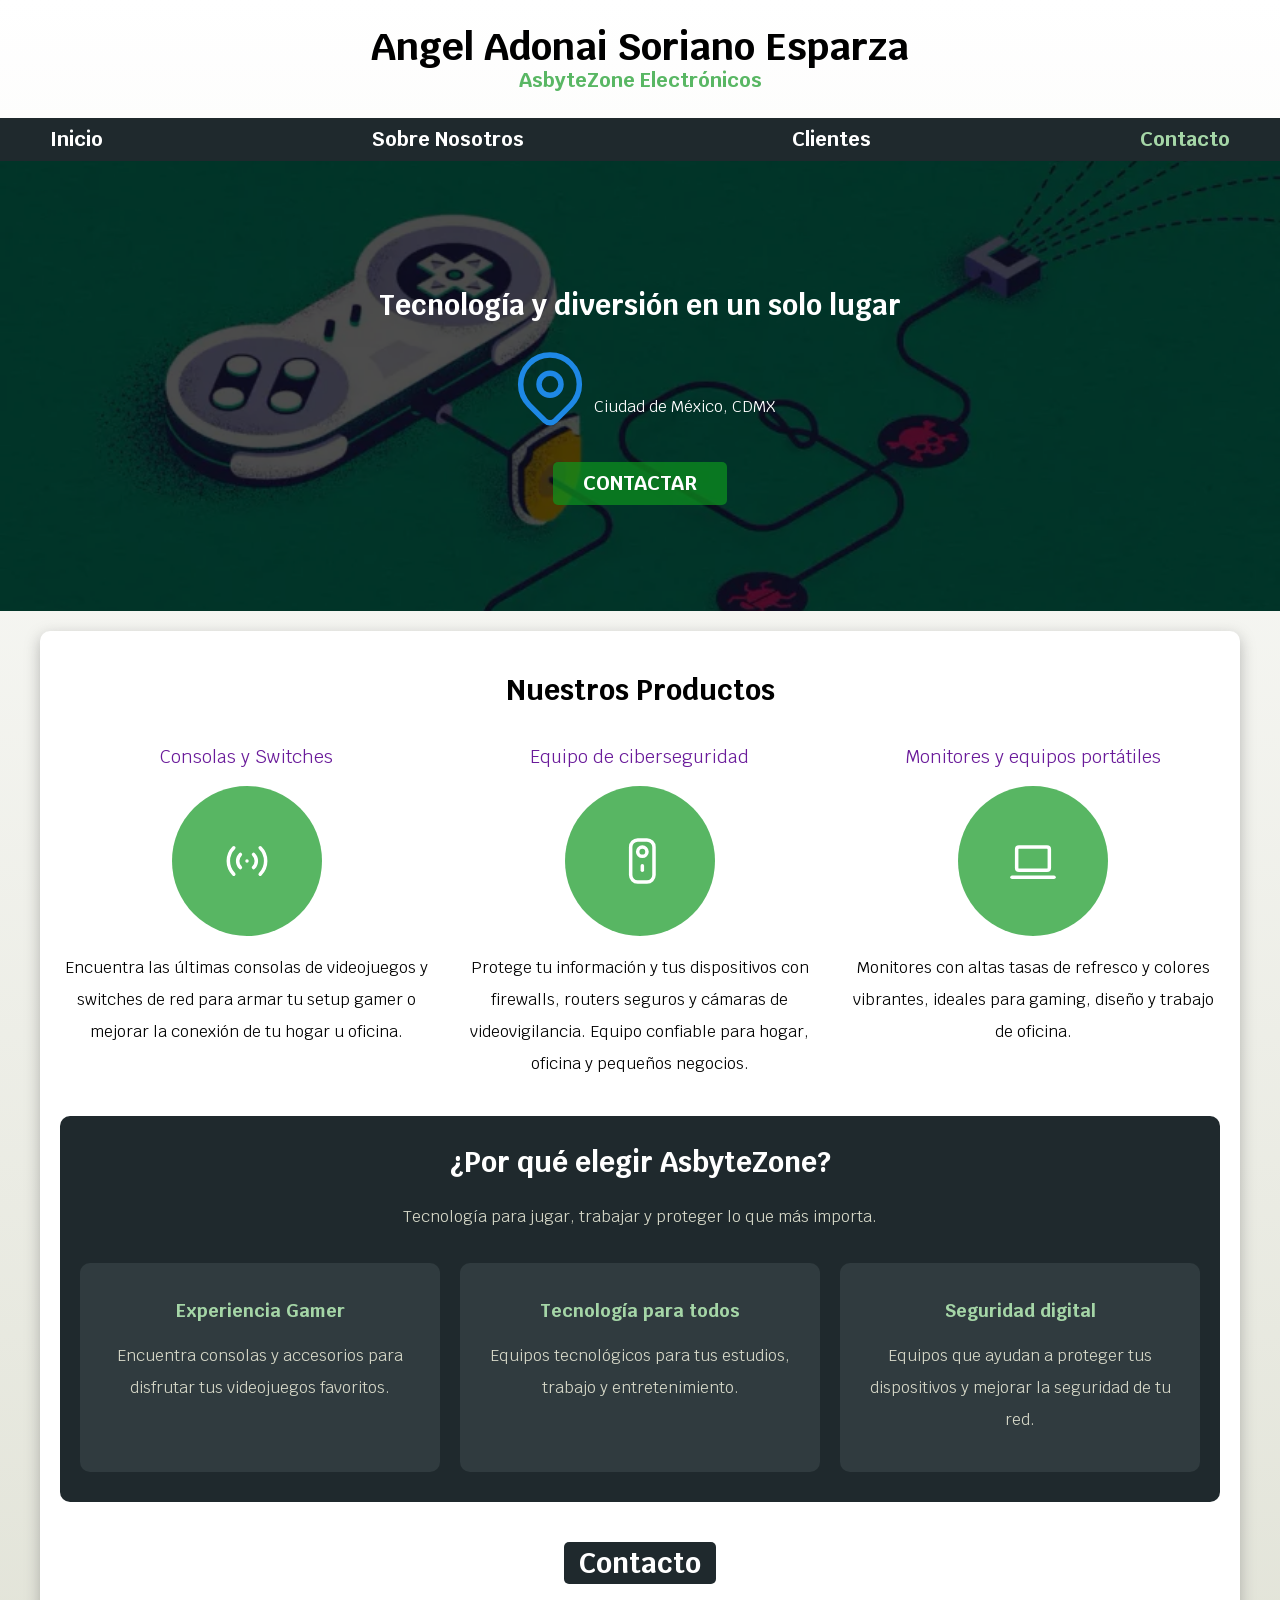
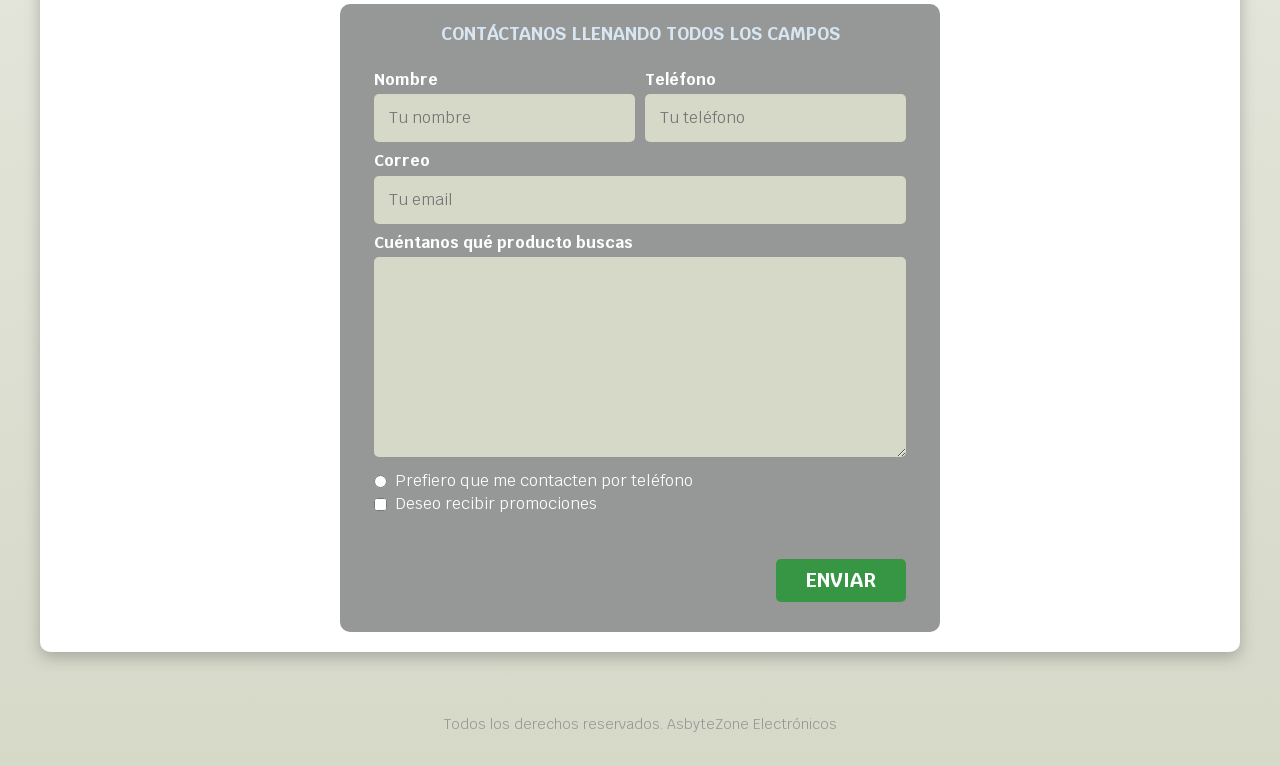
<file: index.html>
<!DOCTYPE html>
<html lang="es">
<head>
    <meta charset="UTF-8">
    <meta name="viewport" content="width=device-width, initial-scale=1.0">
    <title>AsbyteZone Electrónicos</title>
    <link rel="preload" href="css/normalize.css" as="style">
    <link rel="stylesheet" href="css/normalize.css">
    <link rel="preconnect" href="https://fonts.googleapis.com">
    <link rel="preconnect" href="https://fonts.gstatic.com" crossorigin>
    <link href="https://fonts.googleapis.com/css2?family=Krub:wght@400;700&display=swap" rel="stylesheet">
    <link rel="preload" href="css/styles.css" as="style">
    <link rel="stylesheet" href="css/styles.css">
</head>
<body>

    <header>
        <h1 class="titulo">Angel Adonai Soriano Esparza <span class="marca">AsbyteZone Electrónicos</span></h1>
    </header>

    <div class="nav-bg">
        <nav class="navegacion-principal contenedor">
            <a href="index.html">Inicio</a>
            <a href="nosotros.html">Sobre Nosotros</a>
            <a href="#">Clientes</a>
            <a href="https://www.instagram.com/angelesparza511?igsi=Mm44c2J4M3JjdTg4">Contacto</a>
        </nav>
    </div>

    <section class="hero">
        <div class="contenido-hero">
            <h2>Tecnología y diversión en un solo lugar</h2>
            <div class="ubicacion">
                <svg xmlns="http://www.w3.org/2000/svg" width="88" height="88" viewBox="0 0 24 24" fill="none" stroke="#1e88e5" stroke-width="1.5" stroke-linecap="round" stroke-linejoin="round" class="icon icon-tabler icons-tabler-outline icon-tabler-map-pin">
                    <path stroke="none" d="M0 0h24v24H0z" fill="none" />
                    <path d="M9 11a3 3 0 1 0 6 0a3 3 0 0 0 -6 0" />
                    <path d="M17.657 16.657l-4.243 4.243a2 2 0 0 1 -2.827 0l-4.244 -4.243a8 8 0 1 1 11.314 0" />
                </svg>
                <p>Ciudad de México, CDMX</p>
            </div>
            <a class="boton" href="#contacto">Contactar</a>
        </div>
    </section>

    <main class="contenedor sombra">
        <h2>Nuestros Productos</h2>

        <div class="servicios">
            <section class="servicio">
                <h3>Consolas y Switches</h3>
                <div class="iconos">
                    <svg xmlns="http://www.w3.org/2000/svg" width="56" height="56" viewBox="0 0 24 24" fill="none" stroke="#ffffff" stroke-width="1.5" stroke-linecap="round" stroke-linejoin="round">
                        <path stroke="none" d="M0 0h24v24H0z" fill="none" />
                        <path d="M12 12l0 .01" />
                        <path d="M14.828 9.172a4 4 0 0 1 0 5.656" />
                        <path d="M17.657 6.343a8 8 0 0 1 0 11.314" />
                        <path d="M9.168 14.828a4 4 0 0 1 0 -5.656" />
                        <path d="M6.337 17.657a8 8 0 0 1 0 -11.314" />
                    </svg>
                </div>
                <p>Encuentra las últimas consolas de videojuegos y switches de red para armar tu setup gamer o mejorar la conexión de tu hogar u oficina.</p>
            </section>
            <section class="servicio">
                <h3>Equipo de ciberseguridad</h3>
                <div class="iconos">
                    <svg xmlns="http://www.w3.org/2000/svg" width="56" height="56" viewBox="0 0 24 24" fill="none" stroke="#ffffff" stroke-width="1.5" stroke-linecap="round" stroke-linejoin="round">
                        <path stroke="none" d="M0 0h24v24H0z" fill="none" />
                        <path d="M11 8a2 2 0 0 1 2 -2a2 2 0 0 1 2 2a2 2 0 0 1 -2 2a2 2 0 0 1 -2 -2" />
                        <path d="M8 6a3 3 0 0 1 3 -3h4a3 3 0 0 1 3 3v12a3 3 0 0 1 -3 3h-4a3 3 0 0 1 -3 -3v-12" />
                        <path d="M13 14v2" />
                    </svg>
                </div>
                <p>Protege tu información y tus dispositivos con firewalls, routers seguros y cámaras de videovigilancia. Equipo confiable para hogar, oficina y pequeños negocios.</p>
            </section>
            <section class="servicio">
                <h3>Monitores y equipos portátiles</h3>
                <div class="iconos">
                    <svg xmlns="http://www.w3.org/2000/svg" width="56" height="56" viewBox="0 0 24 24" fill="none" stroke="#ffffff" stroke-width="1.5" stroke-linecap="round" stroke-linejoin="round">
                        <path stroke="none" d="M0 0h24v24H0z" fill="none" />
                        <path d="M3 19l18 0" />
                        <path d="M5 7a1 1 0 0 1 1 -1h12a1 1 0 0 1 1 1v8a1 1 0 0 1 -1 1h-12a1 1 0 0 1 -1 -1l0 -8" />
                    </svg>
                </div>
                <p>Monitores con altas tasas de refresco y colores vibrantes, ideales para gaming, diseño y trabajo de oficina.</p>
            </section>
        </div>
        
        <section class="destacados">
            <h2>¿Por qué elegir AsbyteZone?</h2>

            <p class="destacados-intro">
                Tecnología para jugar, trabajar y proteger lo que más importa.
            </p>

            <div class="destacados-grid">

                <div class="destacado">
                    <h3>Experiencia Gamer</h3>
                    <p>
                        Encuentra consolas y accesorios para disfrutar
                        tus videojuegos favoritos.
                    </p>
                </div>

                <div class="destacado">
                    <h3>Tecnología para todos</h3>
                    <p>
                        Equipos tecnológicos para tus estudios,
                        trabajo y entretenimiento.
                    </p>
                </div>

                <div class="destacado">
                    <h3>Seguridad digital</h3>
                    <p>
                        Equipos que ayudan a proteger tus dispositivos
                        y mejorar la seguridad de tu red.
                    </p>
                </div>

            </div>
        </section>

        <section class="contacto" id="contacto">
            <h2>Contacto</h2>
            <form class="formulario">
                <fieldset>
                    <legend>Contáctanos llenando todos los campos</legend>

                    <div class="contenedor-campos">
                        <div class="campo">
                            <label>Nombre</label>
                            <input class="input-text" type="text" placeholder="Tu nombre">
                        </div>

                        <div class="campo">
                            <label>Teléfono</label>
                            <input class="input-text" type="tel" placeholder="Tu teléfono">
                        </div>

                        <div class="campo campo-completo">
                            <label>Correo</label>
                            <input class="input-text" type="email" placeholder="Tu email">
                        </div>

                        <div class="campo campo-completo">
                            <label>Cuéntanos qué producto buscas</label>
                            <textarea class="input-text"></textarea>
                        </div>

                        <div class="campo campo-completo campo-opciones">
                            <label>
                                <input type="radio" name="contacto-preferido">
                                Prefiero que me contacten por teléfono
                            </label>
                            <label>
                                <input type="checkbox">
                                Deseo recibir promociones
                            </label>
                        </div>
                    </div>

                    <div class="enviar">
                        <input class="boton" type="submit" value="Enviar">
                    </div>
                </fieldset>
            </form>
        </section>
    </main>

    <footer class="footer">
        <p id="pie-pagina">Todos los derechos reservados. AsbyteZone Electrónicos</p>
    </footer>

</body>
</html>
</file>
<file: css/styles.css>
:root {
    --negro: #212121;
    --primario: #0e961eb0;
    --secundario: #1f292d;
    --gris: #969898;
    --grisClaro: #d6d8c8;
    --blanco: #ffffff;
}

html {
    font-size: 62.5%;
    box-sizing: border-box;
}

*, *:before, *:after {
    box-sizing: inherit;
}

body {
    font-size: 16px;
    font-family: 'Krub', sans-serif;
    background-image: linear-gradient(to top, var(--grisClaro) 0%, var(--blanco) 100%);
}

.contenedor {
    max-width: 120rem;
    width: 95%;
    margin: 0 auto;
}

.boton {
    background-color: var(--secundario);
    color: var(--blanco);
    padding: 1rem 3rem;
    margin-top: 3rem;
    font-size: 2rem;
    text-decoration: none;
    text-transform: uppercase;
    font-weight: bolder;
    border-radius: .5rem;
    width: 90%;
    text-align: center;
    border: none;
}

.sombra {
    box-shadow: 0px 5px 15px 0px rgba(112, 112, 112, 0.48);
    background-color: var(--blanco);
    padding: 2rem;
    border-radius: 1rem;
}

h1 {
    font-size: 3.8rem;
}

h2 {
    font-size: 2.8rem;
}

h3 {
    font-size: 1.8rem;
}

h1, h2, h3 {
    text-align: center;
}

.titulo span {
    font-size: 2rem;
}

#pie-pagina {
    text-align: center;
    color: var(--gris);
    font-size: 1.4rem;
}

.nav-bg {
    background-color: var(--secundario);
}

.navegacion-principal {
    display: flex;
    flex-direction: column;
}

.navegacion-principal a {
    display: block;
    text-align: center;
    color: var(--blanco);
    text-decoration: none;
    font-size: 2rem;
    font-weight: 700;
    padding: 1rem;
    transition: background-color 0.2s ease;
}

.navegacion-principal a:hover {
    background-color: var(--primario);
    color: var(--negro);
}

.navegacion-principal a[href^="http"] {
    color: var(--primario);
}

.navegacion-principal a[href^="http"]:hover {
    color: var(--negro);
}

.hero {
    background-image: url(../img/gaming-seguridad.jpeg);
    background-repeat: no-repeat;
    background-size: cover;
    background-position: center center;
    height: 450px;
    position: relative;
    margin-bottom: 2rem;
}

.contenido-hero {
    position: absolute;
    background-color: rgba(0, 0, 0, .7);
    width: 100%;
    height: 100%;
    display: flex;
    flex-direction: column;
    align-items: center;
    justify-content: center;
}

.contenido-hero h2,
.contenido-hero p {
    color: var(--blanco);
}

.contenido-hero .ubicacion {
    display: flex;
    align-items: flex-end;
}

.servicio {
    display: flex;
    flex-direction: column;
    align-items: center;
}

.servicio h3 {
    color: var(--secundario);
    font-weight: normal;
}

.servicio p {
    line-height: 2;
    text-align: center;
}

main > .servicios > section > h3 {
    color: #6a1b9a;
}

.servicio .iconos {
    height: 15rem;
    width: 15rem;
    background-color: var(--primario);
    border-radius: 50%;
    display: flex;
    justify-content: space-evenly;
    align-items: center;
}

.contacto h2 {
    background-color: var(--secundario);
    width: fit-content;
    margin: 4rem auto 2rem auto;
    padding: .5rem 1.5rem;
    border-radius: .5rem;
}

.formulario {
    background-color: var(--gris);
    width: min(60rem, 100%);  
    margin: 0 auto;
    padding: 2rem;
    border-radius: 1rem;
}

.formulario fieldset {
    border: none;
}

.formulario legend {
    text-align: center;
    font-size: 1.8rem;
    text-transform: uppercase;
    font-weight: 700;
    margin-bottom: 2rem;
    color: var(--primario);
}

.campo {
    margin-bottom: 1rem;
}

.campo label {
    color: var(--blanco);
    font-weight: bold;
    margin-bottom: .5rem;
    display: block;
}

.input-text {
    width: 100%;
    border: none;
    padding: 1.5rem;
    border-radius: .5rem;
    background-color: var(--grisClaro);
    font-family: inherit;
}

.campo textarea {
    height: 20rem;
    resize: vertical;
}

.campo-opciones label {
    display: flex;
    align-items: center;
    gap: .8rem;
    font-weight: normal;
}

.enviar {
    display: flex;
    justify-content: flex-end;
}

.enviar .boton {
    width: auto;
    cursor: pointer;
}

.footer {
    margin-top: 3rem;
    padding: 2rem 0;
}

@media (min-width: 768px) {
    .navegacion-principal {
        flex-direction: row;
        justify-content: space-between;
    }

    .boton {
        width: auto;
    }

    .servicios {
        display: grid;
        grid-template-columns: repeat(3, 1fr);
        column-gap: 2rem;
    }

    .contenedor-campos {
        display: grid;
        grid-template-columns: repeat(2, 1fr);
        column-gap: 1rem;
    }

    .campo-completo {
        grid-column: 1 / 3;
    }
}

/*Propios de AsbyteZone */
.marca {
    display: block;
    color: var(--primario);
}

.hero-nosotros {
    background-image: url(../img/tienda.jpg);
}

.servicio .iconos svg {
    stroke: var(--blanco);
}

.navegacion-principal a[href^="http"] {
    color: #a5d6a7;
}

.boton {
    background-color: var(--primario);
}

.contacto h2 {
    color: var(--blanco);
}

.formulario legend {
    color: #d8e6f2;
}

.destacados {
    background-color: var(--secundario);
    color: var(--blanco);
    padding: 3rem 2rem;
    margin: 2rem auto;
    border-radius: 1rem;
}

.destacados h2 {
    color: var(--blanco);
    margin-top: 0;
}

.destacados-intro {
    text-align: center;
    line-height: 2;
    color: var(--grisClaro);
    margin-bottom: 3rem;
}

.destacados-grid {
    display: grid;
    grid-template-columns: 1fr;
    gap: 2rem;
}

.destacado {
    background-color: #303b3f;
    padding: 2rem;
    border-radius: 1rem;
    text-align: center;
}

.destacado h3 {
    color: #a5d6a7;
}

.destacado p {
    line-height: 2;
    color: var(--grisClaro);
}

@media (min-width: 768px) {
    .destacados-grid {
        grid-template-columns: repeat(3, 1fr);
    }
}
</file>
